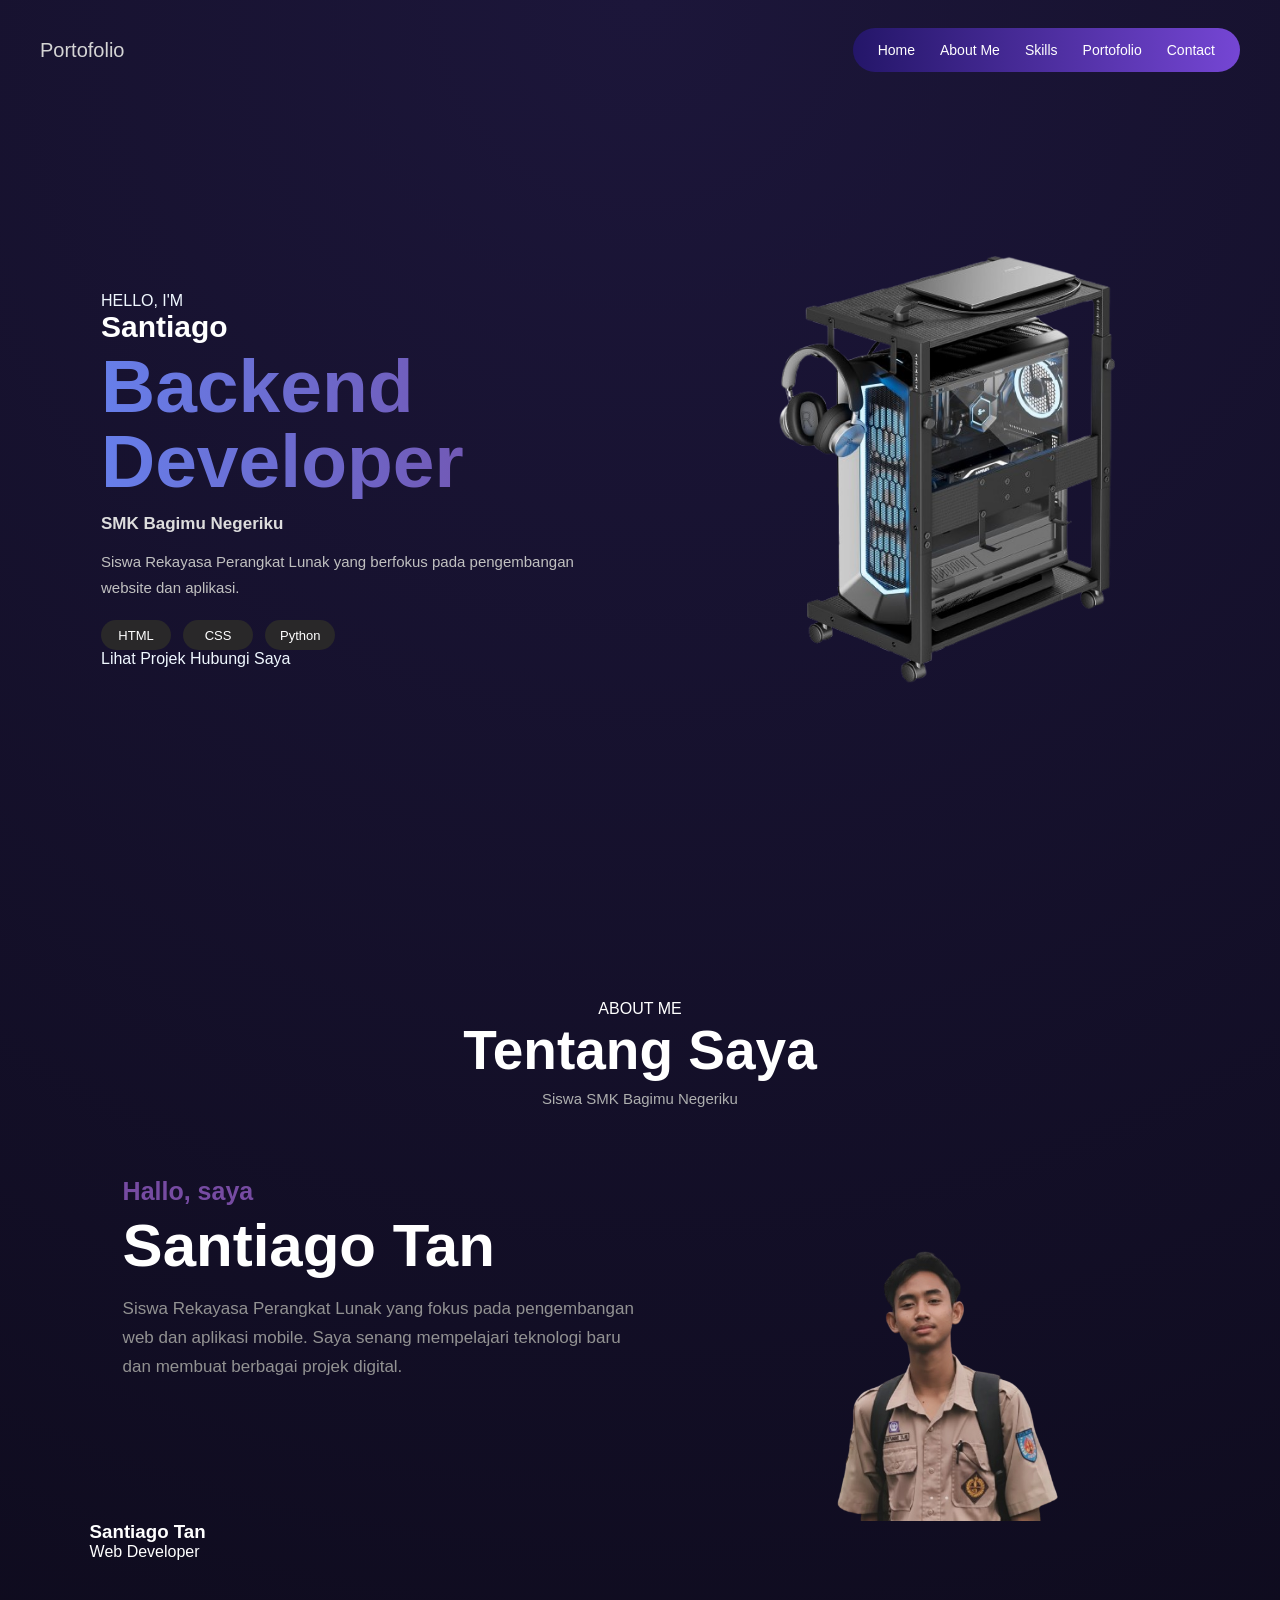
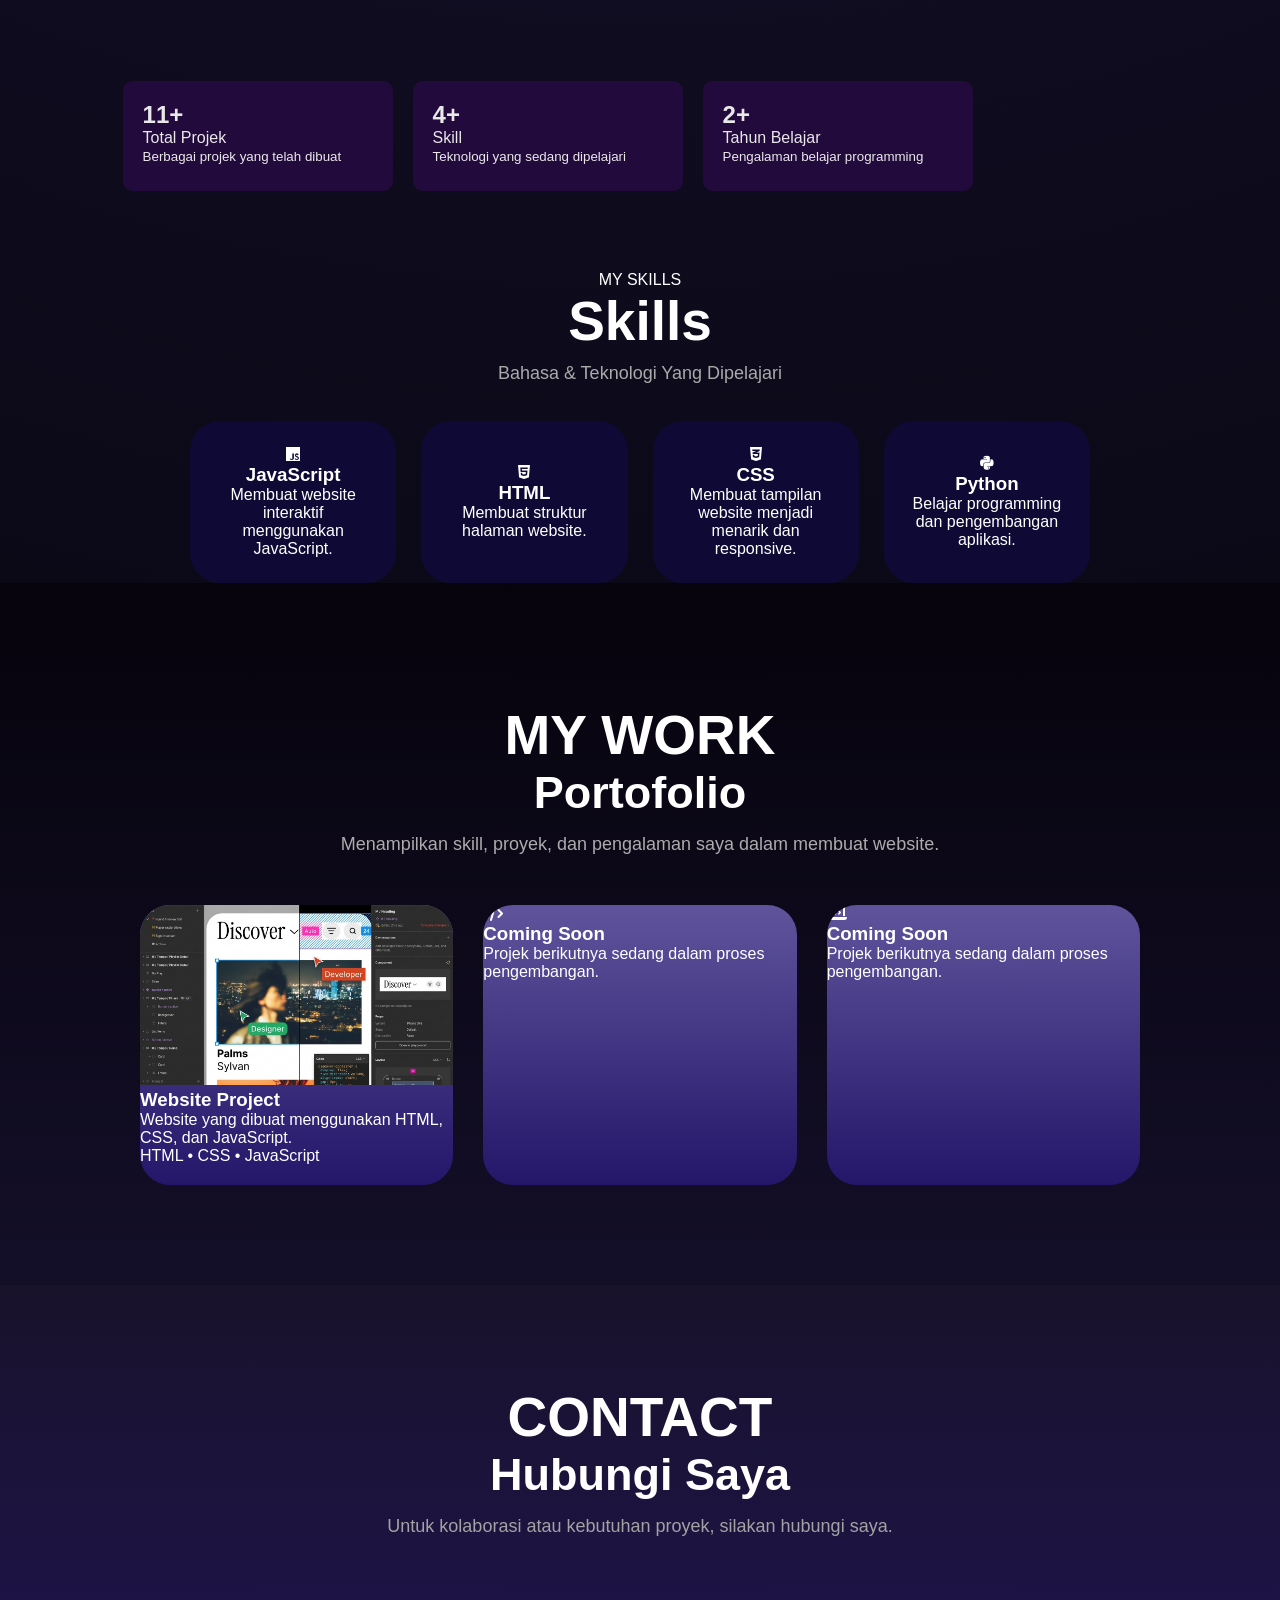
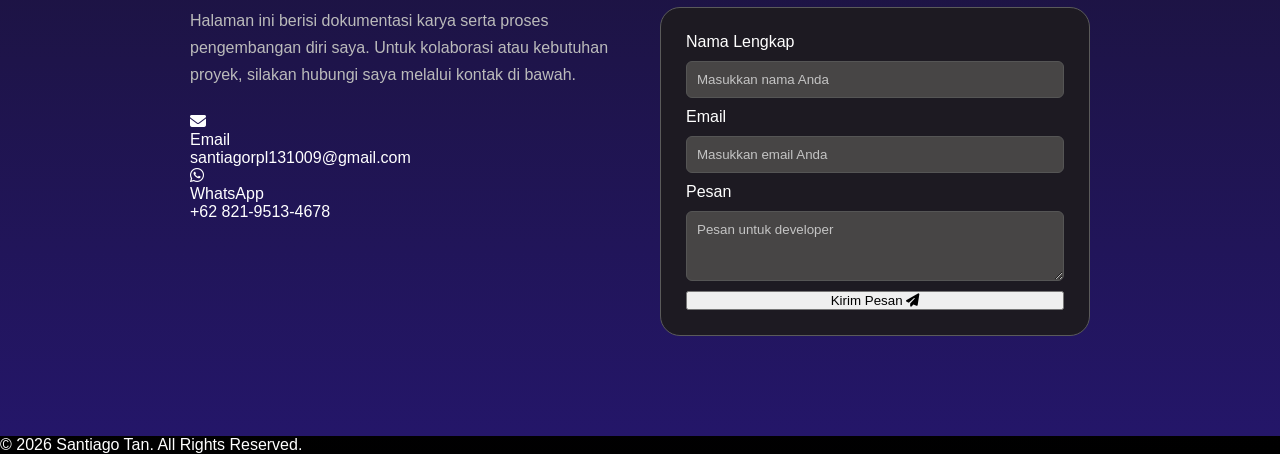
<file: index.html>
<!DOCTYPE html>
<html lang="id">
<head>
    <meta charset="UTF-8">
    <meta name="viewport" content="width=device-width, initial-scale=1.0">

    <title>Santiago Tan | Portfolio</title>

    <link rel="stylesheet" href="body.css">

    <link rel="stylesheet"
          href="https://cdnjs.cloudflare.com/ajax/libs/font-awesome/6.5.0/css/all.min.css">
</head>

<body>

<!-- =========================
     NAVIGASI
========================= -->

<header class="navigasi">

    <div class="nav1">
        <span>Portofolio</span>
    </div>

    <nav class="nav2">
        <a href="#home">Home</a>
        <a href="#about">About Me</a>
        <a href="#skills">Skills</a>
        <a href="#portofolio">Portofolio</a>
        <a href="#contact">Contact</a>
    </nav>

</header>


<!-- =========================
     HERO
========================= -->

<section id="home" class="hero">

    <div class="gambar1">

        <div class="gambar2">

            <p class="small-title">HELLO, I'M</p>

            <h1 class="gambar2a">
                Santiago
            </h1>

            <h2 class="gambar2b">
                Backend Developer
            </h2>

            <h3 class="gambar2c">
                <a href="https://smkbagimunegeriku.sch.id/" target="_blank">
                    SMK Bagimu Negeriku
                </a>
            </h3>

            <p class="gambar2d">
                Siswa Rekayasa Perangkat Lunak yang berfokus
                pada pengembangan website dan aplikasi.
            </p>

            <div class="kumpulanbahasa">
                <span>HTML</span>
                <span>CSS</span>
                <span>Python</span>
            </div>

            <div class="hero-button">
                <a href="#portofolio">Lihat Projek</a>
                <a href="#contact">Hubungi Saya</a>
            </div>

        </div>


        <div class="gambar3">

            <div class="image-background"></div>

            <img src="pc.png"
                 alt="Ilustrasi komputer"
                 class="imgbelakang">

        </div>

    </div>

</section>


<!-- =========================
     ABOUT
========================= -->

<section id="about" class="about-section">

    <div class="layer2">

        <div class="fullaboutme">
            <span class="section-label">ABOUT ME</span>

            <h1 class="aboutme">
                Tentang Saya
            </h1>

            <p class="aboutme2">
                Siswa SMK Bagimu Negeriku
            </p>
        </div>


        <div class="about-content">

            <div class="fullname">

                <h2 class="name1">
                    Hallo, saya
                </h2>

                <h2 class="name2">
                    Santiago Tan
                </h2>

                <p class="name3">
                    Siswa Rekayasa Perangkat Lunak yang fokus
                    pada pengembangan web dan aplikasi mobile.
                    Saya senang mempelajari teknologi baru
                    dan membuat berbagai projek digital.
                </p>

            </div>


            <div class="profile-image">

                <img src="san.png"
                     alt="Foto Santiago"
                     class="koko">

                <div class="profile-info">
                    <h3>Santiago Tan</h3>
                    <span>Web Developer</span>
                </div>

            </div>

        </div>


        <!-- STATISTIK -->

        <div class="layer2b">

            <div class="projek1">
                <h2>11+</h2>
                <p>Total Projek</p>
                <small>
                    Berbagai projek yang telah dibuat
                </small>
            </div>


            <div class="projek2">
                <h2>4+</h2>
                <p>Skill</p>
                <small>
                    Teknologi yang sedang dipelajari
                </small>
            </div>


            <div class="projek3">
                <h2>2+</h2>
                <p>Tahun Belajar</p>
                <small>
                    Pengalaman belajar programming
                </small>
            </div>

        </div>

    </div>

</section>


<!-- =========================
     SKILLS
========================= -->

<section id="skills" class="skills-section">

    <div class="layer3a">

        <span class="section-label">
            MY SKILLS
        </span>

        <h1>
            Skills
        </h1>

        <h2>
            Bahasa & Teknologi Yang Dipelajari
        </h2>

    </div>


    <div class="kontainerskil">

        <div class="card">
            <div class="skill-icon">
                <i class="fa-brands fa-js"></i>
            </div>

            <h3>JavaScript</h3>

            <p>
                Membuat website interaktif
                menggunakan JavaScript.
            </p>
        </div>


        <div class="card">

            <div class="skill-icon">
                <i class="fa-brands fa-html5"></i>
            </div>

            <h3>HTML</h3>

            <p>
                Membuat struktur halaman
                website.
            </p>

        </div>


        <div class="card">

            <div class="skill-icon">
                <i class="fa-brands fa-css3-alt"></i>
            </div>

            <h3>CSS</h3>

            <p>
                Membuat tampilan website
                menjadi menarik dan responsive.
            </p>

        </div>


        <div class="card">

            <div class="skill-icon">
                <i class="fa-brands fa-python"></i>
            </div>

            <h3>Python</h3>

            <p>
                Belajar programming dan
                pengembangan aplikasi.
            </p>

        </div>

    </div>

</section>


<!-- =========================
     PORTOFOLIO
========================= -->

<section id="portofolio" class="layer4">

    <div class="layer4a">

        <span class="section-label">
            MY WORK
        </span>

        <h1>
            Portofolio
        </h1>

        <p class="layer4c">
            Menampilkan skill, proyek, dan pengalaman
            saya dalam membuat website.
        </p>

    </div>


    <div class="porto1">

        <div class="card2">

            <img src="porto.png"
                 alt="Project website">

            <div class="project-info">
                <h3>Website Project</h3>

                <p>
                    Website yang dibuat menggunakan
                    HTML, CSS, dan JavaScript.
                </p>

                <span>
                    HTML • CSS • JavaScript
                </span>
            </div>

        </div>


        <div class="card2">

            <div class="project-placeholder">
                <i class="fa-solid fa-code"></i>
            </div>

            <div class="project-info">
                <h3>Coming Soon</h3>

                <p>
                    Projek berikutnya sedang
                    dalam proses pengembangan.
                </p>
            </div>

        </div>


        <div class="card2">

            <div class="project-placeholder">
                <i class="fa-solid fa-laptop-code"></i>
            </div>

            <div class="project-info">
                <h3>Coming Soon</h3>

                <p>
                    Projek berikutnya sedang
                    dalam proses pengembangan.
                </p>
            </div>

        </div>

    </div>

</section>


<!-- =========================
     CONTACT
========================= -->

<section id="contact" class="kontak">

    <div class="kontak1">

        <span class="section-label">
            CONTACT
        </span>

        <h1>
            Hubungi Saya
        </h1>

        <p class="kontak1c">
            Untuk kolaborasi atau kebutuhan proyek,
            silakan hubungi saya.
        </p>

    </div>


    <div class="kontak2">


        <!-- INFORMASI -->

        <div class="kontak3">

            <p>
                Halaman ini berisi dokumentasi karya serta
                proses pengembangan diri saya.
                Untuk kolaborasi atau kebutuhan proyek,
                silakan hubungi saya melalui kontak
                di bawah.
            </p>


            <div class="contact-item">

                <i class="fa-solid fa-envelope"></i>

                <div>
                    <p>Email</p>

                    <a href="mailto:santiagorpl131009@gmail.com">
                        santiagorpl131009@gmail.com
                    </a>
                </div>

            </div>


            <div class="contact-item">

                <i class="fa-brands fa-whatsapp"></i>

                <div>

                    <p>WhatsApp</p>

                    <a href="https://wa.me/6282195134678"
                       target="_blank">

                        +62 821-9513-4678

                    </a>

                </div>

            </div>

        </div>


        <!-- FORM -->

        <div class="kontak4">

            <form class="kotak4a">

                <label>
                    Nama Lengkap
                </label>

                <input type="text"
                       placeholder="Masukkan nama Anda">


                <label>
                    Email
                </label>

                <input type="email"
                       placeholder="Masukkan email Anda">


                <label>
                    Pesan
                </label>

                <textarea
                    placeholder="Pesan untuk developer"></textarea>


                <button type="submit">
                    Kirim Pesan
                    <i class="fa-solid fa-paper-plane"></i>
                </button>

            </form>

        </div>

    </div>

</section>


<!-- =========================
     FOOTER
========================= -->

<footer>

    <p>
        © 2026 Santiago Tan. All Rights Reserved.
    </p>

</footer>


</body>
</html>
</file>
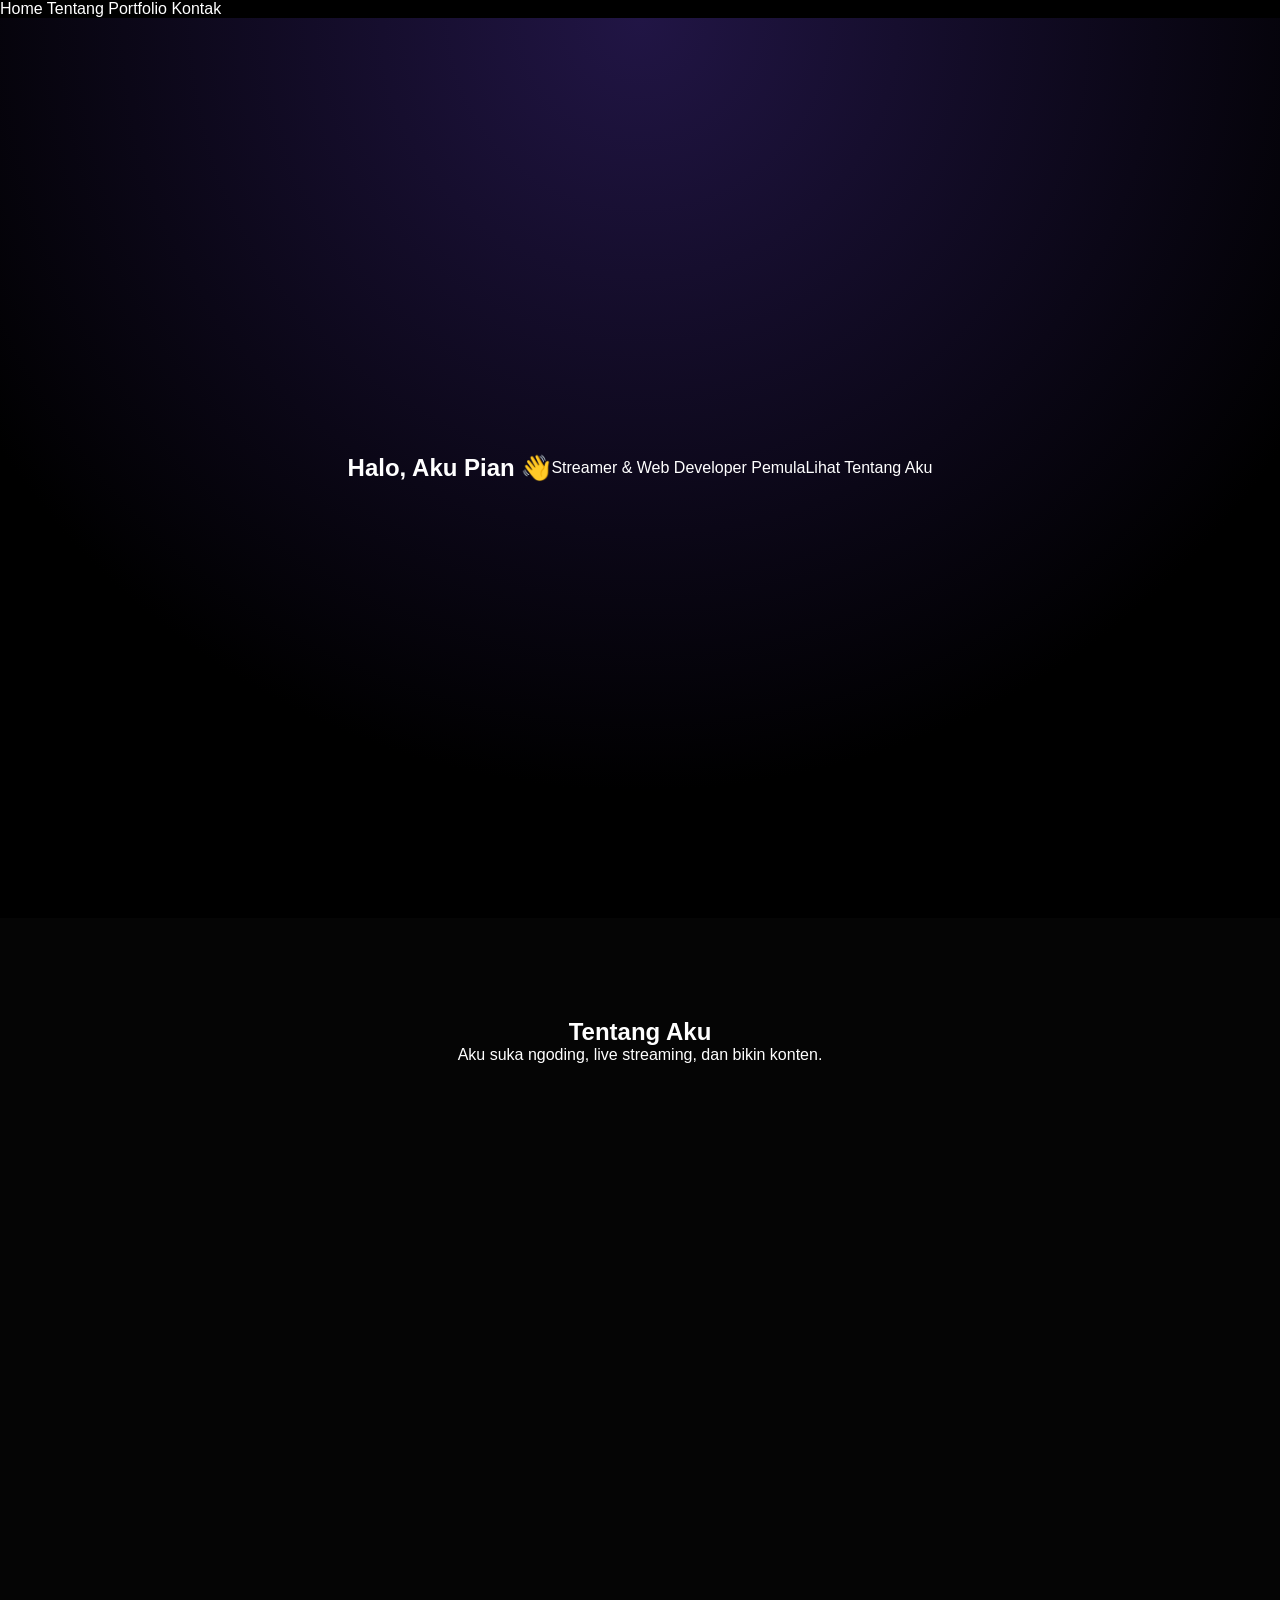
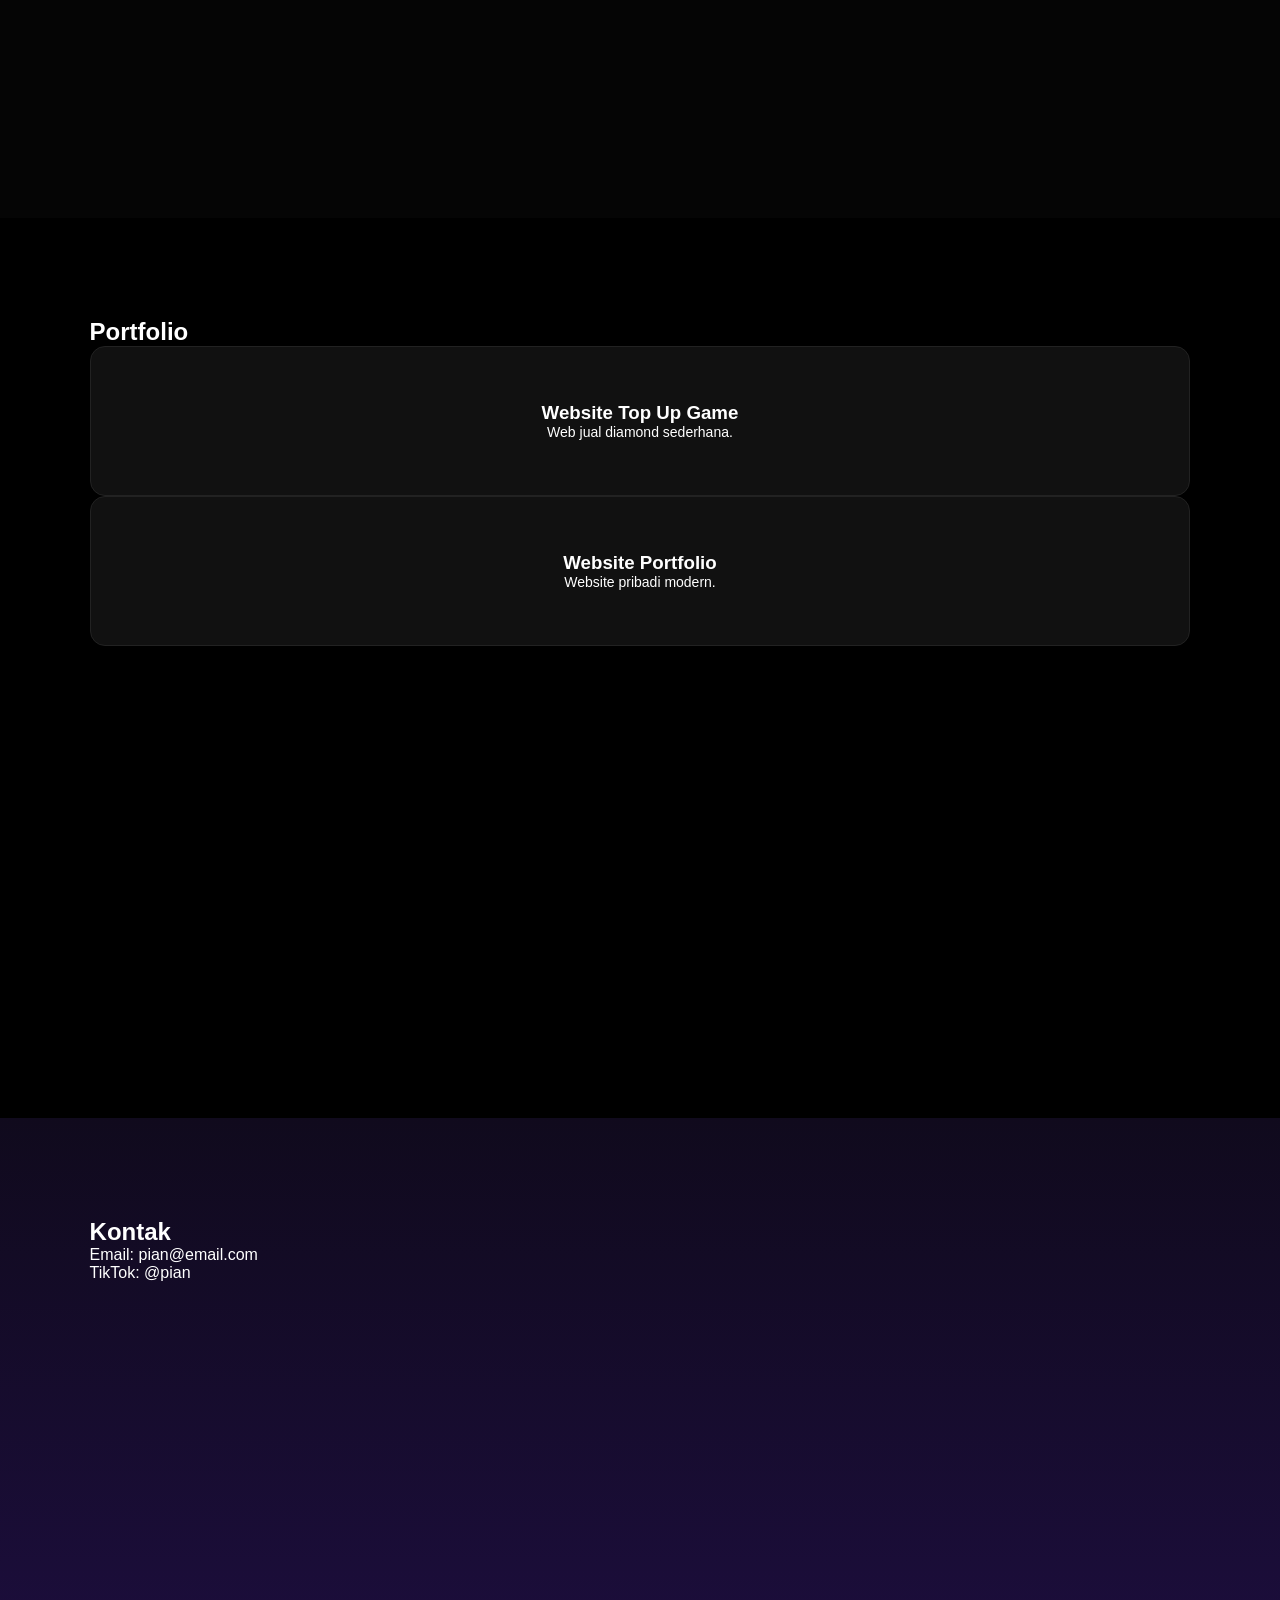
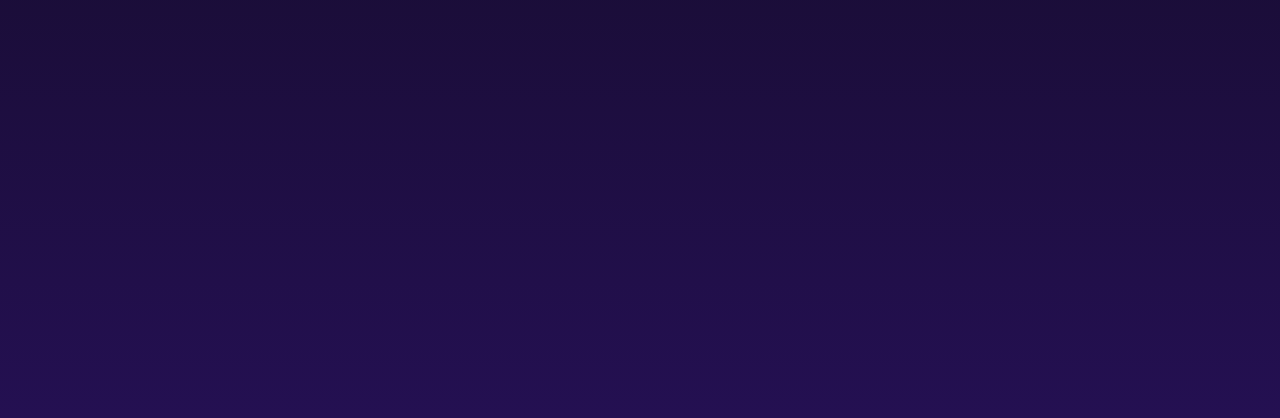
<file: ai.html>
<!DOCTYPE html>
<html lang="id">
<head>
  <meta charset="UTF-8">
  <meta name="viewport" content="width=device-width, initial-scale=1.0">
  <title>Portfolio Pian</title>
  <link rel="stylesheet" href="style.css">
</head>
<body>

<nav>
  <a href="#home">Home</a>
  <a href="#about">Tentang</a>
  <a href="#portfolio">Portfolio</a>
  <a href="#contact">Kontak</a>
</nav>

<section id="home">
  <h1>Halo, Aku Pian 👋</h1>
  <p>Streamer & Web Developer Pemula</p>
  <a href="#about" class="btn">Lihat Tentang Aku</a>
</section>

<section id="about">
  <h1>Tentang Aku</h1>
  <p>Aku suka ngoding, live streaming, dan bikin konten.</p>
</section>

<section id="portfolio">
  <h1>Portfolio</h1>

  <div class="card">
    <h3>Website Top Up Game</h3>
    <p>Web jual diamond sederhana.</p>
  </div>

  <div class="card">
    <h3>Website Portfolio</h3>
    <p>Website pribadi modern.</p>
  </div>
</section>

<section id="contact">
  <h1>Kontak</h1>
  <p>Email: pian@email.com</p>
  <p>TikTok: @pian</p>
</section>

<script>
  const sections = document.querySelectorAll("section");

  const observer = new IntersectionObserver((entries) => {
    entries.forEach(entry => {
      if (entry.isIntersecting) {
        entry.target.classList.add("show");
      }
    });
  }, { threshold: 0.2 });

  sections.forEach(sec => {
    observer.observe(sec);
  });
</script>

</body>
</html>
</file>
<file: body.css>
/* =========================================
   RESET
========================================= */

* {
    margin: 0;
    padding: 0;
    box-sizing: border-box;
}

html {
    scroll-behavior: smooth;
}

body {
    margin: 0;
    min-height: 100vh;

    background:
        radial-gradient(
            circle at top,
            #1c163a,
            #000000
        );

    color: white;

    font-family: 'Inter', Arial, sans-serif;

    overflow-x: hidden;
}


/* =========================================
   LINK
========================================= */

a {
    text-decoration: none;
    color: inherit;
}


/* =========================================
   PEMISAH
========================================= */

.pemisah1 {
    height: 50px;
}


/* =========================================
   NAVIGASI
========================================= */

.navigasi {
    position: fixed;

    top: 20px;
    left: 0;

    width: 100%;

    height: 60px;

    padding: 0 40px;

    display: flex;

    align-items: center;

    justify-content: space-between;

    color: white;

    z-index: 9999;
}


/* Logo */

.nav1 {
    font-family: 'Inter', sans-serif;

    font-size: 20px;

    color: #d4d4d4;

    white-space: nowrap;
}


/* Menu */

.nav2 {
    display: flex;

    align-items: center;

    justify-content: center;

    gap: 25px;

    width: auto;

    padding: 14px 25px;

    border-radius: 40px;

    background:
        linear-gradient(
            to right,
            #241669,
            #7546d4
        );

    font-family: 'Inter', sans-serif;

    font-weight: 300;
}


.nav2 a {
    color: white;

    text-decoration: none;

    font-size: 14px;

    white-space: nowrap;

    transition: 0.3s ease;
}


.nav2 a:hover {
    color: #d8b4fe;

    transform: translateY(-2px);
}


/* =========================================
   MENU CLASS
========================================= */

.menuutama {
    height: 80px;

    display: flex;
}

.menu li {
    margin: 0;
    padding: 0;
}


/* =========================================
   HERO
========================================= */

.gambar1 {
    width: 100%;

    min-height: 100vh;

    padding: 120px 7% 80px;

    display: flex;

    align-items: center;

    justify-content: center;

    gap: clamp(50px, 10vw, 180px);
}


/* Bagian teks */

.gambar2 {
    width: 500px;

    max-width: 100%;

    color: aliceblue;

    font-family: 'Inter', sans-serif;

    text-align: left;

    padding-top: 20px;
}


/* Backend */

.gambar2a {
    font-size: clamp(22px, 3vw, 30px);

    margin-bottom: 5px;

    color: white;
}


/* Develop */

.gambar2b {
    font-size: clamp(45px, 6vw, 75px);

    line-height: 1;

    font-weight: bold;

    margin-bottom: 15px;

    background:
        linear-gradient(
            to right,
            hsl(229, 76%, 66%),
            #764ba2
        );

    background-clip: text;

    -webkit-background-clip: text;

    color: transparent;
}


/* Sekolah */

.gambar2c {
    margin-top: 5px;

    font-size: 17px;

    color: #ddd;
}


.gambar2c a {
    transition: 0.3s;
}


.gambar2c a:hover {
    color: #a78bfa;
}


/* Deskripsi */

.gambar2d {
    color: rgb(192, 192, 192);

    margin-top: 15px;

    font-size: 15px;

    line-height: 1.7;

    text-align: left;

    font-weight: 200;

    max-width: 500px;
}


/* =========================================
   BUTTON / GAMBAR2E
========================================= */

.gambar2e {
    display: inline-flex;

    align-items: center;

    justify-content: center;

    height: 35px;

    width: 120px;

    margin-top: 20px;

    border-radius: 20px;

    background-color: rgb(0, 255, 42);

    color: white;

    font-size: 15px;
}


/* =========================================
   TAG BAHASA
========================================= */

.kumpulanbahasa {
    display: flex;

    flex-wrap: wrap;

    gap: 12px;

    margin-top: 20px;
}


.kumpulanbahasa span {
    display: flex;

    align-items: center;

    justify-content: center;

    min-width: 70px;

    height: 30px;

    padding: 0 15px;

    border-radius: 20px;

    background-color: rgb(41, 40, 41);

    color: white;

    font-size: 13px;
}


/* =========================================
   GAMBAR PC
========================================= */

.gambar3 {
    width: 450px;

    max-width: 100%;

    display: flex;

    justify-content: center;

    align-items: center;
}


.imgbelakang {
    width: 100%;

    max-width: 430px;

    height: auto;

    object-fit: contain;
}


.gambar4 {
    width: 350px;

    max-width: 100%;
}


/* =========================================
   PEMBATAS
========================================= */

.pembatas {
    width: 100%;

    height: 1px;

    background: rgba(255,255,255,0.05);
}


/* =========================================
   ABOUT
========================================= */

.layer2 {
    width: 100%;

    min-height: 700px;

    padding: 100px 7% 80px;
}


/* Judul */

.fullaboutme {
    width: 100%;

    text-align: center;

    color: white;

    font-family: 'Inter', sans-serif;

    margin-bottom: 70px;
}


.fullaboutme h1,
.aboutme {
    font-size: clamp(35px, 5vw, 55px);

    margin-bottom: 8px;
}


.aboutme2 {
    color: rgb(174, 175, 175);

    font-weight: 200;

    font-size: 15px;
}


/* =========================================
   ABOUT CONTENT
========================================= */

.fullname {
    width: 50%;

    color: white;

    font-family: 'Inter', sans-serif;

    padding-left: 3%;
}


.name1 {
    color: #764ba2;

    font-size: 25px;

    margin-bottom: 5px;
}


.name2 {
    font-size: clamp(35px, 5vw, 60px);

    margin-bottom: 15px;
}


.name3 {
    display: block;

    max-width: 550px;

    font-size: 17px;

    line-height: 1.7;

    color: rgb(146, 146, 146);
}


/* =========================================
   FOTO ABOUT
========================================= */

.koko {
    display: block;

    width: 300px;

    max-width: 100%;

    height: auto;

    margin-left: auto;

    margin-right: 10%;

    margin-top: -180px;

    position: relative;

    z-index: 2;
}


/* Background foto */

.belakang2 {
    width: 286px;

    height: 398px;

    margin-left: auto;

    margin-right: 7%;

    margin-top: -380px;

    border-radius: 10px;

    background:
        linear-gradient(
            to right,
            hsl(230, 82%, 4%),
            #5f379e
        );
}


/* Nama di foto */

.belakang2a {
    width: 300px;

    margin-left: auto;

    margin-right: 5%;

    margin-top: -80px;

    color: #e6e6e6;

    font-family: 'Inter', sans-serif;

    font-size: 20px;

    text-align: center;

    position: relative;

    z-index: 5;
}


.belakang2c {
    display: block;

    padding-left: 0;

    margin-top: 5px;

    font-weight: 200;

    font-size: 15px;

    color: #bdbdbd;
}


/* =========================================
   STATISTIK
========================================= */

.layer2b {
    width: 100%;

    max-width: 850px;

    display: grid;

    grid-template-columns:
        repeat(3, 1fr);

    gap: 20px;

    margin-top: 120px;

    margin-left: 3%;
}


.projek1,
.projek2,
.projek3 {
    min-height: 110px;

    padding: 20px;

    border-radius: 10px;

    background-color: #230a3d;

    color: #e9e8e8;

    font-family: 'Inter', sans-serif;

    position: relative;
}


.projek1b,
.projek2b,
.projek3b {
    float: right;

    padding: 0;

    margin: 0;

    font-size: 30px;

    color: #c084fc;
}


.projek1c,
.projek2c,
.projek3c {
    clear: both;

    padding-top: 15px;

    color: white;

    font-weight: 600;

    font-size: 14px;
}


.projek1d,
.projek2d,
.projek3d {
    display: block;

    margin-top: 5px;

    color: #ac99ca;

    font-size: 12px;
}


/* =========================================
   SKILLS
========================================= */

.hah {
    min-height: 605px;
}


.loh {
    color: white;

    min-height: 600px;

    padding: 100px 7%;
}


/* Judul */

.layer3a {
    font-family: 'Inter', sans-serif;

    color: white;

    min-height: 120px;

    text-align: center;
}


.layer3a h1 {
    font-size: clamp(35px, 5vw, 55px);

    margin-bottom: 10px;
}


.layer3a h2 {
    color: #aaa;

    font-size: 18px;

    font-weight: 300;
}


/* =========================================
   SKILL CONTAINER
========================================= */

.kontainerskil1,
.kontainerskil {
    width: 100%;

    max-width: 900px;

    margin: 30px auto 0;

    display: grid;

    grid-template-columns:
        repeat(4, 1fr);

    gap: 25px;
}


/* =========================================
   SKILL CARD
========================================= */

.card {
    min-height: 150px;

    padding: 25px;

    display: flex;

    flex-direction: column;

    align-items: center;

    justify-content: center;

    text-align: center;

    background-color: rgb(15, 10, 53);

    border-radius: 30px;

    transition: 0.3s ease;
}


.card:hover {
    transform: translateY(-8px);

    background-color: #24145b;
}


.card img {
    width: 70px;

    height: 70px;

    object-fit: contain;

    margin-bottom: 10px;
}


.card p {
    color: white;

    font-size: 16px;
}


/* =========================================
   PORTOFOLIO
========================================= */

.layer4 {
    min-height: 550px;

    padding: 100px 7%;

    text-decoration: none;

    color: white;

    background:
        linear-gradient(
            to bottom,
            #06030c,
            #140f29
        );
}


.layer4a {
    padding-top: 20px;

    margin-bottom: 50px;

    text-align: center;

    color: white;

    font-size: 30px;

    font-family: 'Inter', sans-serif;
}


.layer4a span {
    font-size: clamp(35px, 5vw, 55px);

    font-weight: bold;
}


.layer4c {
    margin-top: 15px;

    font-size: 18px;

    color: rgb(172, 172, 172);
}


/* =========================================
   PORTOFOLIO CARD
========================================= */

.porto1 {
    width: 100%;

    max-width: 1000px;

    margin: auto;

    display: grid;

    grid-template-columns:
        repeat(3, 1fr);

    gap: 30px;
}


.card2 {
    min-height: 280px;

    overflow: hidden;

    background:
        linear-gradient(
            to bottom,
            #5f549c,
            #241669
        );

    border-radius: 30px;

    transition: 0.3s ease;
}


.card2:hover {
    transform: translateY(-8px);

    box-shadow:
        0 20px 40px rgba(0,0,0,0.3);
}


.card2 img {
    width: 100%;

    height: 180px;

    object-fit: cover;
}


.porto {
    display: block;

    height: 70px;

    margin-left: 50px;
}


/* =========================================
   CONTACT
========================================= */

.kontak {
    min-height: 550px;

    padding: 100px 7%;

    background:
        linear-gradient(
            to bottom,
            #18122b,
            #241669
        );
}


.kontak1 {
    text-align: center;

    color: white;

    font-size: 30px;

    font-family: 'Inter', sans-serif;
}


.kontak1 span {
    font-size: clamp(35px, 5vw, 55px);

    font-weight: bold;
}


.kontak1c {
    margin-top: 15px;

    font-size: 18px;

    color: #a3a3a3;
}


/* =========================================
   CONTACT CONTENT
========================================= */

.kontak2 {
    width: 100%;

    max-width: 900px;

    margin: 70px auto 0;

    display: grid;

    grid-template-columns:
        1fr 1fr;

    gap: 40px;

    color: white;
}


.kontak3 {
    font-family: 'Inter', sans-serif;

    width: 100%;

    min-height: 300px;

    border-radius: 20px;
}


.kontak3 > p {
    color: #bbb;

    line-height: 1.7;

    margin-bottom: 25px;
}


/* =========================================
   EMAIL
========================================= */

.kotak3b {
    min-height: 55px;

    padding: 12px;

    background-color: #424242;

    border-radius: 10px;

    margin-bottom: 15px;
}


.kotak3c {
    display: flex;

    align-items: center;

    gap: 15px;

    margin-left: 5px;
}


.kotak3c p {
    margin: 0;

    color: white;
}


.kotak3c span {
    color: #ccc;

    font-size: 13px;

    word-break: break-word;
}


/* =========================================
   WHATSAPP
========================================= */

.kotak3g {
    min-height: 55px;

    padding: 12px;

    background-color: #424242;

    border-radius: 15px;
}


.whatsapp {
    margin-left: 5px;
}


.whatsapp2 {
    color: white;
}


.huyta {
    color: white !important;

    font-size: 14px;
}


/* =========================================
   FORM
========================================= */

.kontak4 {
    width: 100%;

    min-height: 300px;

    border: 1px solid rgb(90, 90, 90);

    border-radius: 20px;

    background-color: rgb(29, 26, 34);

    padding: 25px;
}


.kotak4a {
    width: 100%;

    display: flex;

    flex-direction: column;

    gap: 10px;
}


.kotak4a p {
    color: white;
}


input,
textarea {
    width: 100%;

    max-width: 100%;

    padding: 10px;

    border: 1px solid #555;

    border-radius: 6px;

    background-color: #474545;

    color: white;

    outline: none;

    font-family: inherit;
}


input:focus,
textarea:focus {
    border-color: #8b5cf6;
}


textarea {
    min-height: 70px;

    resize: vertical;
}


input::placeholder,
textarea::placeholder {
    color: #c4c4c4;
}


/* =========================================
   TABLET
========================================= */

@media (max-width: 1000px) {

    .navigasi {
        padding: 0 20px;
    }


    .nav2 {
        gap: 15px;

        padding: 12px 18px;
    }


    .nav2 a {
        font-size: 13px;
    }


    .gambar1 {
        gap: 60px;
    }


    .gambar2 {
        width: 430px;
    }


    .gambar2b {
        font-size: 55px;
    }


    .gambar3 {
        width: 350px;
    }


    .layer2b {
        max-width: 90%;
    }


    .kontainerskil1,
    .kontainerskil {
        grid-template-columns:
            repeat(2, 1fr);

        max-width: 600px;
    }


    .porto1 {
        grid-template-columns:
            repeat(2, 1fr);

        max-width: 700px;
    }

}


/* =========================================
   MOBILE
========================================= */

@media (max-width: 700px) {

    body {
        overflow-x: hidden;
    }


    /* =============================
       NAVBAR
    ============================= */

    .navigasi {
        position: fixed;

        top: 10px;

        height: auto;

        padding: 10px 15px;

        flex-direction: column;

        gap: 10px;
    }


    .nav1 {
        font-size: 18px;

        margin: 0;
    }


    .nav2 {
        width: 100%;

        max-width: 450px;

        gap: 10px;

        padding: 10px 12px;

        border-radius: 25px;

        overflow-x: auto;

        justify-content: flex-start;
    }


    .nav2 a {
        font-size: 11px;

        padding: 5px;
    }


    /* =============================
       HERO
    ============================= */

    .gambar1 {
        min-height: auto;

        padding: 170px 20px 80px;

        display: flex;

        flex-direction: column;

        gap: 40px;

        text-align: center;
    }


    .gambar2 {
        width: 100%;

        padding: 0;

        text-align: center;
    }


    .gambar2a {
        font-size: 25px;

        margin: 0;
    }


    .gambar2b {
        font-size: 45px;

        margin: 5px 0 15px;
    }


    .gambar2c {
        margin: 0;

        font-size: 15px;
    }


    .gambar2d {
        margin: 15px auto 0;

        text-align: center;

        font-size: 14px;

        max-width: 450px;
    }


    .kumpulanbahasa {
        justify-content: center;

        margin-top: 20px;
    }


    .gambar3 {
        width: 100%;

        margin: 0;

        justify-content: center;
    }


    .imgbelakang {
        width: 280px;

        max-width: 90%;
    }


    /* =============================
       ABOUT
    ============================= */

    .layer2 {
        padding: 90px 20px 70px;

        min-height: auto;
    }


    .fullaboutme {
        margin-bottom: 50px;
    }


    .aboutme {
        font-size: 40px;
    }


    .fullname {
        width: 100%;

        padding: 0;

        text-align: center;

        margin-bottom: 40px;
    }


    .name1 {
        font-size: 20px;
    }


    .name2 {
        font-size: 40px;
    }


    .name3 {
        font-size: 14px;

        max-width: 450px;

        margin: auto;
    }


    /* Foto */

    .koko {
        width: 260px;

        margin: 0 auto;

        position: relative;
    }


    .belakang2 {
        width: 245px;

        height: 330px;

        margin: -320px auto 0;
    }


    .belakang2a {
        width: 100%;

        margin: 20px auto 0;

        text-align: center;
    }


    /* Statistik */

    .layer2b {
        width: 100%;

        max-width: 450px;

        margin: 60px auto 0;

        display: grid;

        grid-template-columns: 1fr;

        gap: 15px;
    }


    .projek1,
    .projek2,
    .projek3 {
        width: 100%;

        min-height: 110px;
    }


    /* =============================
       SKILLS
    ============================= */

    .loh {
        padding: 90px 20px 70px;

        min-height: auto;
    }


    .layer3a {
        min-height: auto;

        margin-bottom: 40px;
    }


    .layer3a h1 {
        font-size: 40px;
    }


    .layer3a h2 {
        font-size: 15px;

        line-height: 1.5;
    }


    .kontainerskil1,
    .kontainerskil {
        width: 100%;

        margin: 0 auto 20px;

        display: grid;

        grid-template-columns:
            repeat(2, 1fr);

        gap: 15px;
    }


    .card {
        min-height: 140px;

        padding: 20px;

        border-radius: 25px;
    }


    .card img {
        width: 55px;

        height: 55px;
    }


    /* =============================
       PORTOFOLIO
    ============================= */

    .layer4 {
        min-height: auto;

        padding: 90px 20px 70px;
    }


    .layer4a {
        padding-top: 0;

        margin-bottom: 40px;
    }


    .layer4a span {
        font-size: 40px;
    }


    .layer4c {
        font-size: 14px;

        line-height: 1.6;
    }


    .porto1 {
        width: 100%;

        display: grid;

        grid-template-columns: 1fr;

        gap: 20px;
    }


    .card2 {
        width: 100%;

        max-width: 400px;

        margin: auto;

        min-height: 250px;

        border-radius: 25px;
    }


    /* =============================
       CONTACT
    ============================= */

    .kontak {
        min-height: auto;

        padding: 90px 20px 70px;
    }


    .kontak1 {
        font-size: 25px;
    }


    .kontak1 span {
        font-size: 40px;
    }


    .kontak1c {
        font-size: 14px;

        line-height: 1.6;
    }


    .kontak2 {
        width: 100%;

        margin-top: 45px;

        display: flex;

        flex-direction: column;

        gap: 30px;
    }


    .kontak3 {
        width: 100%;

        min-height: auto;
    }


    .kontak3 > p {
        font-size: 14px;

        line-height: 1.7;
    }


    .kontak4 {
        width: 100%;

        min-height: auto;

        padding: 20px;
    }


    input,
    textarea {
        width: 100%;

        font-size: 14px;
    }


    /* =============================
       FOOTER
    ============================= */

    footer {
        padding: 25px 15px;

        text-align: center;

        color: #aaa;

        font-size: 12px;
    }

}


/* =========================================
   HP KECIL
========================================= */

@media (max-width: 400px) {

    .nav2 {
        gap: 5px;

        padding: 8px;
    }


    .nav2 a {
        font-size: 10px;
    }


    .gambar2b {
        font-size: 38px;
    }


    .gambar2a {
        font-size: 22px;
    }


    .imgbelakang {
        width: 230px;
    }


    .aboutme {
        font-size: 35px;
    }


    .name2 {
        font-size: 34px;
    }


    .kontainerskil1,
    .kontainerskil {
        grid-template-columns: 1fr;
    }


    .card {
        max-width: 300px;

        width: 100%;

        margin: auto;
    }

}
</file>
<file: style.css>
/* =========================================
   RESET
========================================= */

* {
    margin: 0;
    padding: 0;
    box-sizing: border-box;
}

html {
    scroll-behavior: smooth;
}

body {
    min-height: 100vh;
    overflow-x: hidden;

    font-family: Arial, sans-serif;

    color: white;

    background: #000000;
}

a {
    color: inherit;
    text-decoration: none;
}

img {
    display: block;
    max-width: 100%;
}


/* =========================================
   NAVBAR
========================================= */

.navigasi {
    position: fixed;

    top: 0;
    left: 0;

    width: 100%;
    height: 70px;

    display: flex;
    align-items: center;
    justify-content: space-between;

    padding: 0 7%;

    background: rgba(0, 0, 0, 0.7);

    backdrop-filter: blur(10px);

    z-index: 1000;
}


/* LOGO */

.nav1 {
    color: white;

    font-size: 22px;

    font-weight: bold;
}


/* MENU */

.nav2 {
    display: flex;

    align-items: center;

    gap: 25px;
}

.nav2 a {
    color: white;

    font-size: 15px;

    transition: 0.3s;
}

.nav2 a:hover {
    color: #8b5cf6;
}


/* =========================================
   SECTION
========================================= */

section {
    width: 100%;
    min-height: 100vh;

    padding: 100px 7%;
}


/* =========================================
   HOME
========================================= */

#home {
    display: flex;

    align-items: center;

    justify-content: center;

    background:
        radial-gradient(
            circle at top,
            #211545,
            #000000 70%
        );
}


/* =========================================
   HERO CONTAINER
========================================= */

.gambar1 {
    width: 100%;
    max-width: 1200px;

    display: grid;

    grid-template-columns: 1fr 1fr;

    align-items: center;

    gap: 50px;

    margin: auto;
}


/* =========================================
   HERO TEXT
========================================= */

.gambar2 {
    width: 100%;
}

.gambar2a {
    color: #ffffff;

    font-size: 28px;

    margin-bottom: 10px;
}

.gambar2b {
    font-size: 70px;

    font-weight: bold;

    line-height: 1;

    margin-bottom: 15px;

    background:
        linear-gradient(
            90deg,
            #8b9cff,
            #9b5de5
        );

    -webkit-background-clip: text;
    background-clip: text;

    color: transparent;
}

.gambar2c {
    color: #ffffff;

    font-size: 17px;

    margin-bottom: 20px;
}

.gambar2d {
    max-width: 550px;

    color: #aaaaaa;

    font-size: 15px;

    line-height: 1.8;

    margin-bottom: 25px;
}


/* =========================================
   TAG BAHASA
========================================= */

.kumpulanbahasa {
    display: flex;

    flex-wrap: wrap;

    gap: 10px;
}

.kumpulanbahasa span {
    padding: 8px 15px;

    border-radius: 20px;

    background: #181818;

    border: 1px solid #333;

    color: white;

    font-size: 13px;
}


/* =========================================
   HERO IMAGE
========================================= */

.gambar3 {
    position: relative;

    width: 100%;

    min-height: 450px;

    display: flex;

    align-items: center;

    justify-content: center;
}


/* CAHAYA BELAKANG */

.gambar3::before {
    content: "";

    position: absolute;

    width: 350px;
    height: 350px;

    border-radius: 50%;

    background: #5b21b6;

    opacity: 0.25;

    filter: blur(80px);

    z-index: 0;
}


/* GAMBAR PC */

.imgbelakang {
    position: relative;

    z-index: 2;

    width: 430px;

    height: auto;

    animation: pcMelayang 3s ease-in-out infinite;

    filter:
        drop-shadow(
            0 25px 35px rgba(0, 0, 0, 0.6)
        );
}


/* =========================================
   ANIMASI PC
========================================= */

@keyframes pcMelayang {

    0% {
        transform: translateY(0);
    }

    50% {
        transform: translateY(-20px);
    }

    100% {
        transform: translateY(0);
    }

}


/* =========================================
   ABOUT
========================================= */

#about {
    background: #050505;

    text-align: center;
}

.fullaboutme {
    margin-bottom: 60px;
}

.aboutme {
    font-size: 55px;

    margin-bottom: 10px;
}

.aboutme2 {
    color: #999;

    font-size: 16px;
}


/* =========================================
   ABOUT CONTENT
========================================= */

.fullname {
    max-width: 1100px;

    margin: auto;

    text-align: left;
}

.name1 {
    color: #8b5cf6;

    font-size: 24px;

    margin-bottom: 10px;
}

.name2 {
    color: white;

    font-size: 50px;

    margin-bottom: 15px;
}

.name3 {
    max-width: 600px;

    color: #aaa;

    line-height: 1.8;
}


/* =========================================
   STATISTIK
========================================= */

.layer2b {
    max-width: 1100px;

    margin: 70px auto 0;

    display: grid;

    grid-template-columns: repeat(3, 1fr);

    gap: 20px;
}

.projek1,
.projek2,
.projek3 {
    padding: 30px;

    text-align: center;

    border-radius: 15px;

    background: #111;

    border: 1px solid #222;
}

.projek1b,
.projek2b,
.projek3b {
    color: #8b5cf6;

    font-size: 35px;

    margin-bottom: 10px;
}

.projek1c,
.projek2c,
.projek3c {
    color: white;

    font-weight: bold;

    margin-bottom: 8px;
}

.projek1d,
.projek2d,
.projek3d {
    color: #888;
}


/* =========================================
   SKILLS
========================================= */

#skills {
    background: #080808;

    text-align: center;
}

.layer3a {
    margin-bottom: 50px;
}

.layer3a h1 {
    font-size: 55px;

    margin-bottom: 10px;
}

.layer3a h2 {
    color: #999;

    font-size: 17px;

    font-weight: normal;
}


/* =========================================
   SKILL CARD
========================================= */

.kontainerskil1,
.kontainerskil {
    max-width: 1000px;

    margin: auto;

    display: grid;

    grid-template-columns: repeat(4, 1fr);

    gap: 20px;

    margin-bottom: 20px;
}

.card {
    min-height: 150px;

    padding: 25px;

    display: flex;

    flex-direction: column;

    align-items: center;

    justify-content: center;

    border-radius: 15px;

    background: #111;

    border: 1px solid #222;

    transition: 0.3s;
}

.card:hover {
    transform: translateY(-5px);

    border-color: #8b5cf6;
}

.card img {
    width: 60px;

    height: 60px;

    object-fit: contain;

    margin-bottom: 15px;
}

.card p {
    color: white;

    font-size: 14px;
}


/* =========================================
   PORTOFOLIO
========================================= */

#portofolio {
    background: #050505;

    text-align: center;
}

.layer4a {
    margin-bottom: 50px;
}

.layer4a > span {
    display: block;

    font-size: 55px;

    font-weight: bold;

    margin-bottom: 10px;
}

.layer4c {
    color: #999;

    font-size: 16px;
}


/* =========================================
   PROJECT
========================================= */

.porto1 {
    max-width: 1000px;

    margin: auto;

    display: grid;

    grid-template-columns: repeat(3, 1fr);

    gap: 25px;
}

.card2 {
    height: 280px;

    border-radius: 20px;

    background:
        linear-gradient(
            135deg,
            #32145f,
            #17102c
        );

    border: 1px solid #333;
}


/* =========================================
   CONTACT
========================================= */

#contact {
    background:
        linear-gradient(
            180deg,
            #100a1d,
            #241052
        );
}

.kontak1 {
    text-align: center;

    margin-bottom: 50px;
}

.kontak1 > span {
    display: block;

    font-size: 55px;

    font-weight: bold;

    margin-bottom: 10px;
}

.kontak1c {
    color: #aaa;
}


/* =========================================
   CONTACT CONTENT
========================================= */

.kontak2 {
    max-width: 1000px;

    margin: auto;

    display: grid;

    grid-template-columns: 1fr 1fr;

    gap: 40px;
}

.kontak3 {
    color: white;
}

.kontak3 > p {
    color: #aaa;

    line-height: 1.8;

    margin-bottom: 25px;
}


/* =========================================
   CONTACT BOX
========================================= */

.kotak3b,
.kotak3g {
    padding: 20px;

    margin-bottom: 15px;

    border-radius: 12px;

    background: #171717;
}

.kotak3c {
    display: flex;

    align-items: center;

    gap: 15px;
}

.kotak3c i {
    width: 40px;
    height: 40px;

    display: flex;

    align-items: center;

    justify-content: center;

    border-radius: 50%;

    background: #8b5cf6;
}

.kotak3c p {
    color: white;

    font-weight: bold;
}

.kotak3c span {
    color: #999;

    font-size: 13px;
}


/* =========================================
   FORM
========================================= */

.kotak4a {
    padding: 25px;

    border-radius: 15px;

    background: #111;

    border: 1px solid #292929;
}

.kotak4a p {
    color: white;

    font-size: 14px;

    margin-bottom: 8px;
}

.kotak4a input,
.kotak4a textarea {
    width: 100%;

    padding: 12px;

    margin-bottom: 15px;

    border: 1px solid #333;

    border-radius: 8px;

    outline: none;

    background: #1b1b1b;

    color: white;
}

.kotak4a textarea {
    height: 120px;

    resize: vertical;
}


/* =========================================
   FOOTER
========================================= */

footer {
    padding: 25px;

    text-align: center;

    background: #000;

    color: #777;

    font-size: 13px;
}


/* =========================================
   TABLET
========================================= */

@media (max-width: 900px) {

    .gambar1 {
        grid-template-columns: 1fr;

        text-align: center;
    }

    .gambar2 {
        text-align: center;
    }

    .gambar2d {
        margin-left: auto;
        margin-right: auto;
    }

    .kumpulanbahasa {
        justify-content: center;
    }

    .gambar3 {
        min-height: 350px;
    }

    .imgbelakang {
        width: 350px;
    }

    .layer2b {
        grid-template-columns: 1fr;
    }

    .kontainerskil1,
    .kontainerskil {
        grid-template-columns: repeat(2, 1fr);
    }

    .porto1 {
        grid-template-columns: repeat(2, 1fr);
    }

    .kontak2 {
        grid-template-columns: 1fr;
    }

}


/* =========================================
   MOBILE
========================================= */

@media (max-width: 600px) {

    section {
        padding: 100px 20px 60px;
    }

    .navigasi {
        height: auto;

        min-height: 65px;

        padding: 12px 15px;

        flex-direction: column;

        gap: 10px;
    }

    .nav1 {
        font-size: 18px;
    }

    .nav2 {
        width: 100%;

        justify-content: center;

        gap: 10px;

        flex-wrap: wrap;
    }

    .nav2 a {
        font-size: 12px;
    }

    #home {
        padding-top: 150px;
    }

    .gambar2a {
        font-size: 22px;
    }

    .gambar2b {
        font-size: 48px;
    }

    .gambar2c {
        font-size: 15px;
    }

    .gambar2d {
        font-size: 14px;
    }

    .imgbelakang {
        width: 280px;
    }

    .aboutme,
    .layer3a h1,
    .layer4a > span,
    .kontak1 > span {
        font-size: 40px;
    }

    .name2 {
        font-size: 38px;
    }

    .kontainerskil1,
    .kontainerskil {
        grid-template-columns: repeat(2, 1fr);

        gap: 12px;
    }

    .card {
        min-height: 130px;
    }

    .porto1 {
        grid-template-columns: 1fr;
    }

}


/* =========================================
   HP KECIL
========================================= */

@media (max-width: 380px) {

    .nav2 {
        gap: 5px;
    }

    .nav2 a {
        font-size: 10px;
    }

    .gambar2b {
        font-size: 40px;
    }

    .imgbelakang {
        width: 230px;
    }

    .kontainerskil1,
    .kontainerskil {
        grid-template-columns: 1fr;
    }

}
</file>
